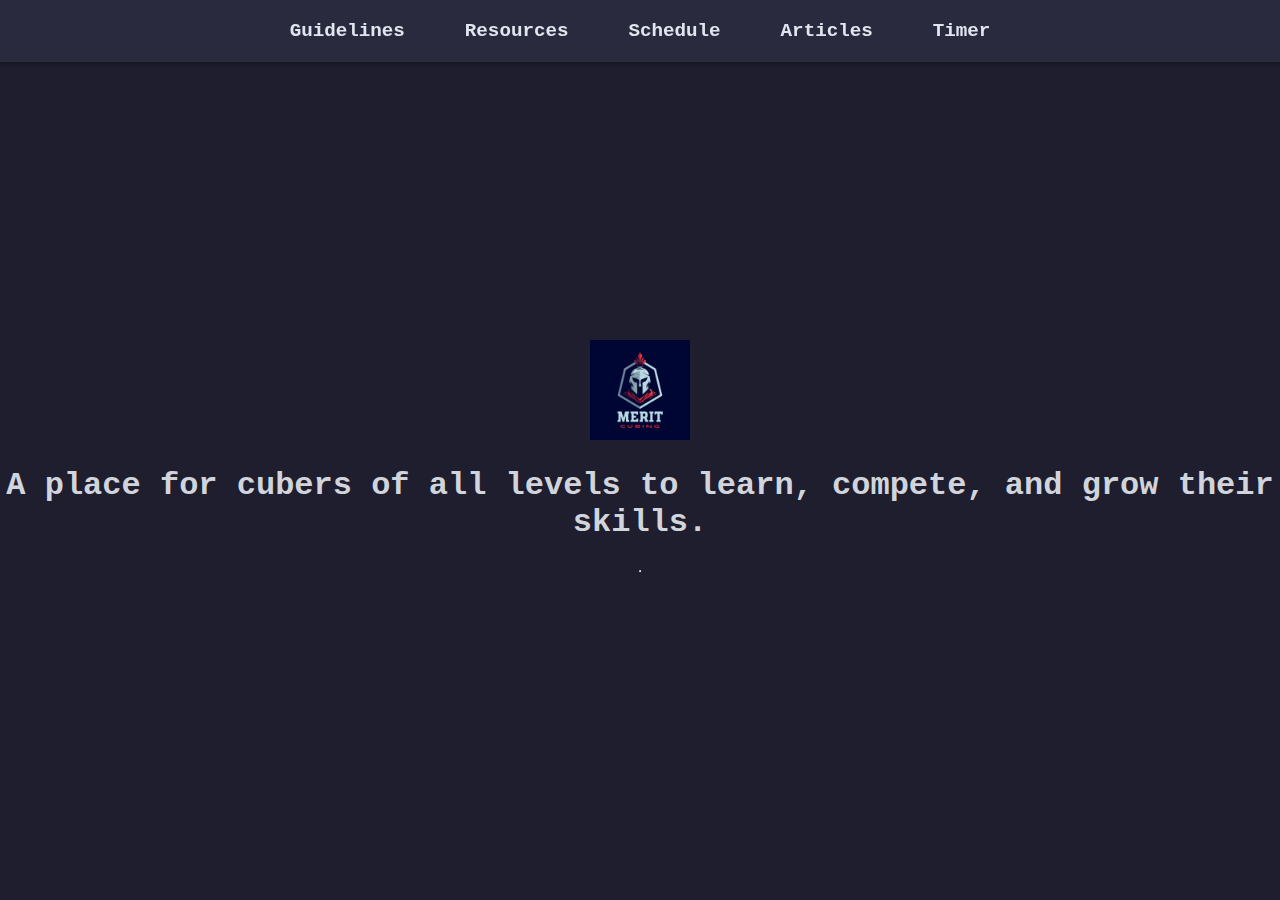
<file: index.html>
<!DOCTYPE html>
<html lang="en">
<head>
    <title>Merit Cubing - Home</title>
    <link rel="icon" href="images/logo.png" type="image/icon">
    <link rel="stylesheet" href="css/styles.css">
    <meta name="description" content="A club for Rubik's Cube enjoyers at Merit College Preparatory Academy.
     Meetings are Wednesdays and Fridays during second lunch, located in room 216.">
    <meta name="Revised" content="01/23/25">
    <meta name="Author" content="Merit College Preparatory Academy, Parker Utt">
</head>
<body>
        <a href="https://merit-cubing.github.io/">
            <img src="images/logo.png">
        </a>
        <h1>A place for cubers of all levels to learn, compete, and grow their skills.</h1>
        <hr>
   <nav>
        <h1>
            <a href="https://merit-cubing.github.io/Guidelines">Guidelines</a>
            <a href="https://merit-cubing.github.io/Resources">Resources</a>
            <a href="https://merit-cubing.github.io/Schedule">Schedule</a>
            <a href="https://merit-cubing.github.io/Articles">Articles</a>
            <a href="https://merit-cubing.github.io/Timer">Timer</a>
        </h1>
    </nav>
</body>
</html>
</file>
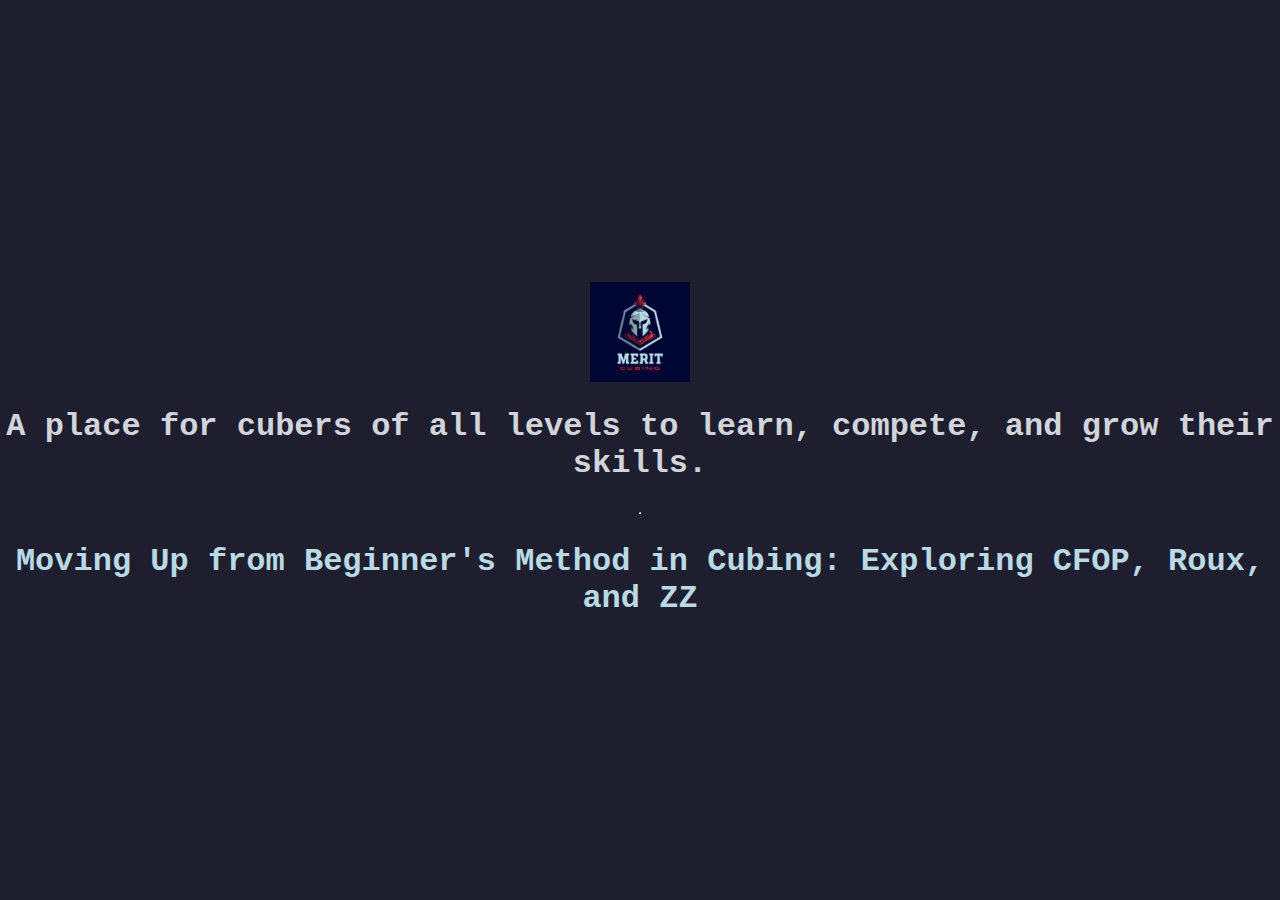
<file: Articles.html>
<!DOCTYPE html>
<html lang="en">
<head>
  <title>Merit Cubing - Articles</title>
  <link rel="icon" href="images/logo.png" type="image/icon">
  <link rel="stylesheet" href="css/styles.css">
  <meta name="description" content="Articles and resources for the Merit Cubing Community">
  <meta name="Revised" content="11/21/24">
  <meta name="Author" content="Merit College Preparatory Academy, Parker Utt">
  <meta charset="UTF-8">
</head>
<body>
<a href="https://merit-cubing.github.io/">
  <img src="images/logo.png">
</a>
<h1>A place for cubers of all levels to learn, compete, and grow their skills.</h1>
<hr>
<a href="articles/cfop-vs-roux-vs-zz.html">
  <h1 style="color: #b9dae4">Moving Up from Beginner's Method in Cubing: Exploring CFOP, Roux, and ZZ</h1>
</a>
</body>
</html>
</file>
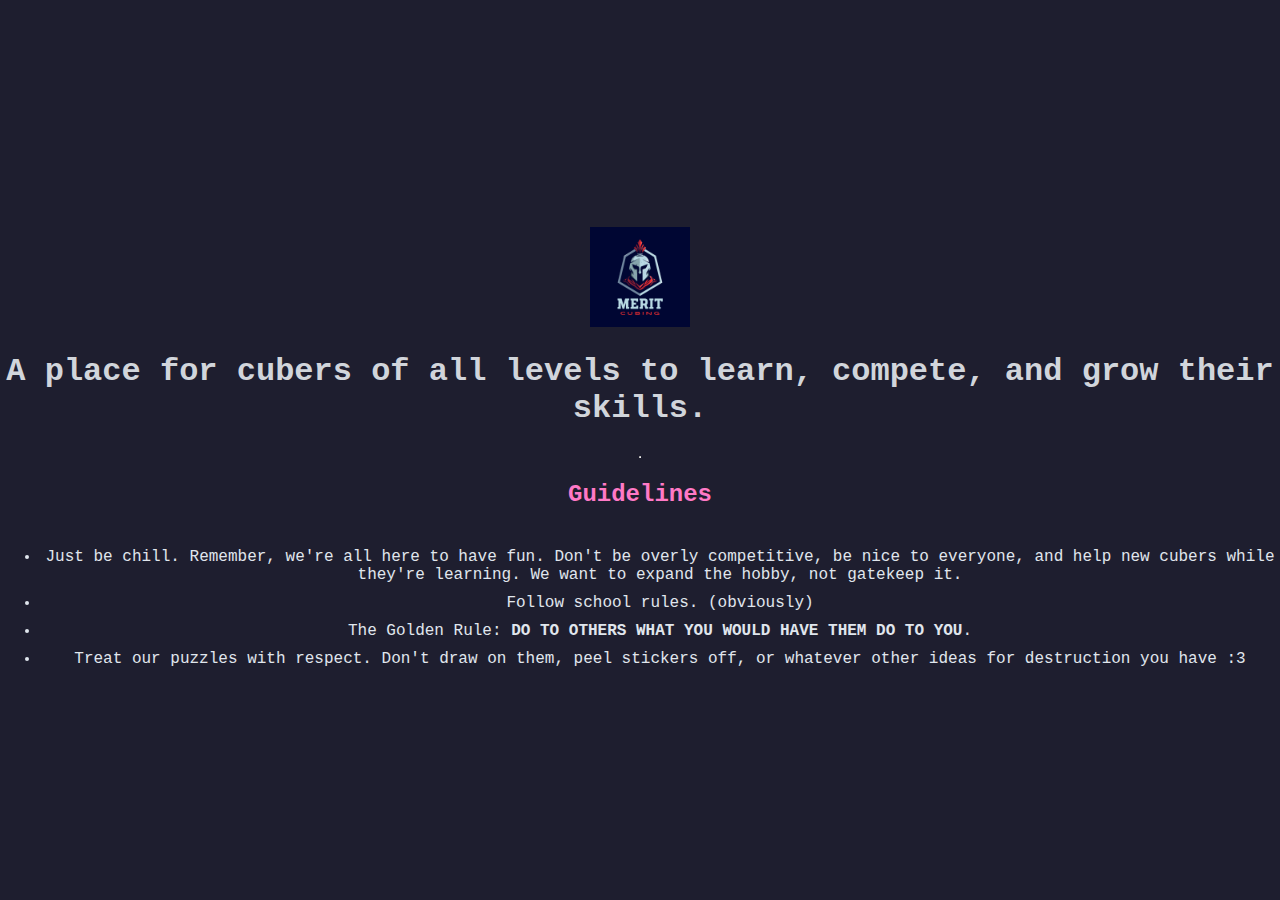
<file: Guidelines.html>
<!DOCTYPE html>
<html lang="en">
<head>
    <meta charset="UTF-8">
    <meta name="viewport" content="width=device-width, initial-scale=1.0">
    <title>Merit Cubing - Guidelines</title>
    <link rel="icon" href="images/logo.png">
    <link rel="stylesheet" href="css/styles.css">
    <meta name="Revised" content="11/21/24">
    <meta name="Author" content="Merit College Preparatory Academy, Parker Utt">
</head>
<body>
    <a href="https://merit-cubing.github.io/">
        <img src="images/logo.png" alt="Logo">
    </a>
    <h1>A place for cubers of all levels to learn, compete, and grow their skills.</h1>
    <hr>
    <h3>Guidelines</h3>
    <ul>
        <li>Just be chill. Remember, we're all here to have fun. Don't be overly competitive, 
        be nice to everyone, and help new cubers while they're learning. 
        We want to expand the hobby, not gatekeep it.</li>
        <li>Follow school rules. (obviously)</li>
        <li>The Golden Rule: <b>DO TO OTHERS WHAT YOU WOULD HAVE THEM DO TO YOU</b>.</li>
        <li>Treat our puzzles with respect. 
        Don't draw on them, peel stickers off, or whatever other 
        ideas for destruction you have :3</li>
    </ul>
</body>
</html>
</file>
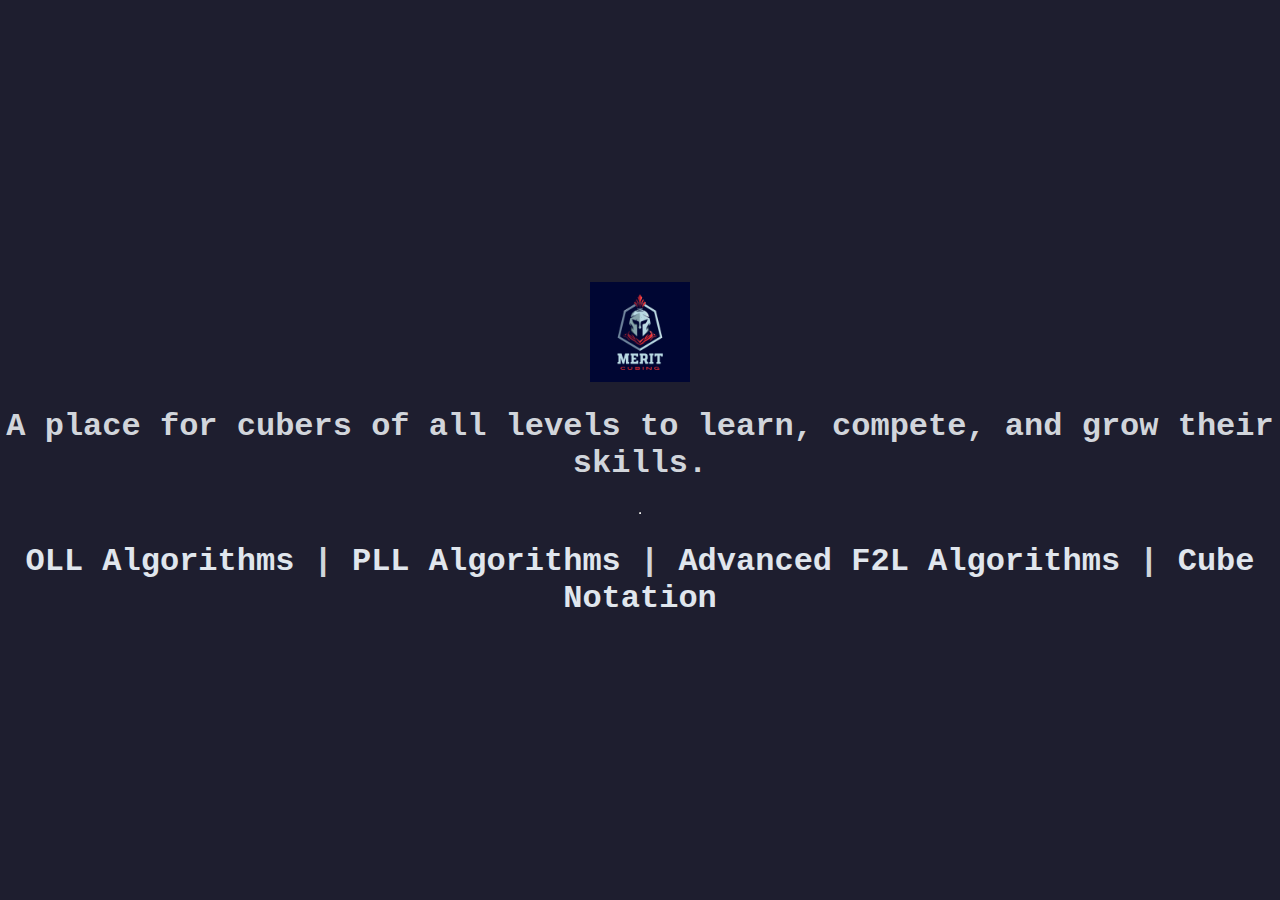
<file: Resources.html>
<!DOCTYPE html>
<html lang="en">
<head>
    <meta charset="UTF-8">
    <meta name="viewport" content="width=device-width, initial-scale=1.0">
    <title>Merit Cubing - Resources</title>
    <link rel="icon" href="images/logo.png">
    <link rel="stylesheet" href="css/styles.css">
    <meta name="Revised" content="11/21/24">
    <meta name="Author" content="Merit College Preparatory Academy, Parker Utt">
</head>
<body>
    <a href="https://merit-cubing.github.io/">
        <img src="images/logo.png" alt="Logo">
    </a>
    <h1>A place for cubers of all levels to learn, compete, and grow their skills.</h1>
    <hr>
    <h1>
        <a href="files/oll-algorithms.pdf" target="_blank"><b>OLL Algorithms</b></a> | 
        <a href="files/pll-algorithms.pdf" target="_blank"><b>PLL Algorithms</b></a> |
        <a href="files/f2l.pdf" target="_blank"><b>Advanced F2L Algorithms</b></a> |
        <a href="https://solvethecube.com/notation" target="_blank"><b>Cube Notation</b></a>
    </h1>
</body>
</html>
</file>
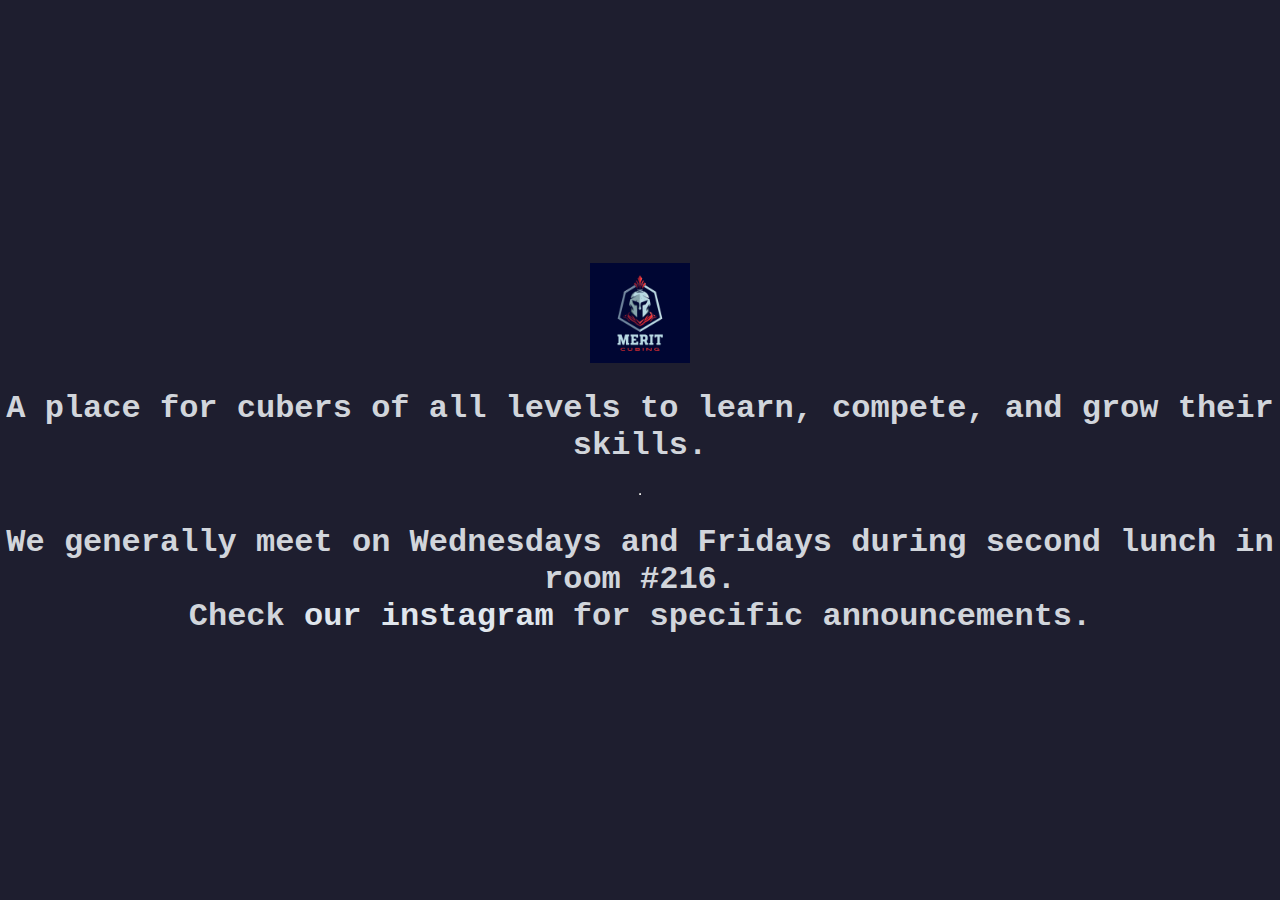
<file: Schedule.html>
<!DOCTYPE html>
<html lang="en">
<head>
    <meta charset="UTF-8">
    <meta name="viewport" content="width=device-width, initial-scale=1.0">
    <title>Merit Cubing - Schedule</title>
    <link rel="icon" href="images/logo.png">
    <link rel="stylesheet" href="css/styles.css">
    <meta name="description" content="Meetings are Wednesdays and Fridays during second lunch, located in room 216.">
    <meta name="Revised" content="11/21/24">
    <meta name="Author" content="Merit College Preparatory Academy, Parker Utt">
</head>
<body>
    <a href="https://merit-cubing.github.io/">
        <img src="images/logo.png" alt="Logo">
    </a>
    <h1>A place for cubers of all levels to learn, compete, and grow their skills.</h1>
    <hr>
    <h1>We generally meet on Wednesdays and Fridays during second lunch in room #216. <br> Check <a href="https://www.instagram.com/meritcubing/" target="_blank">our instagram</a> for specific announcements.</h1>
</body>
</html>
</file>
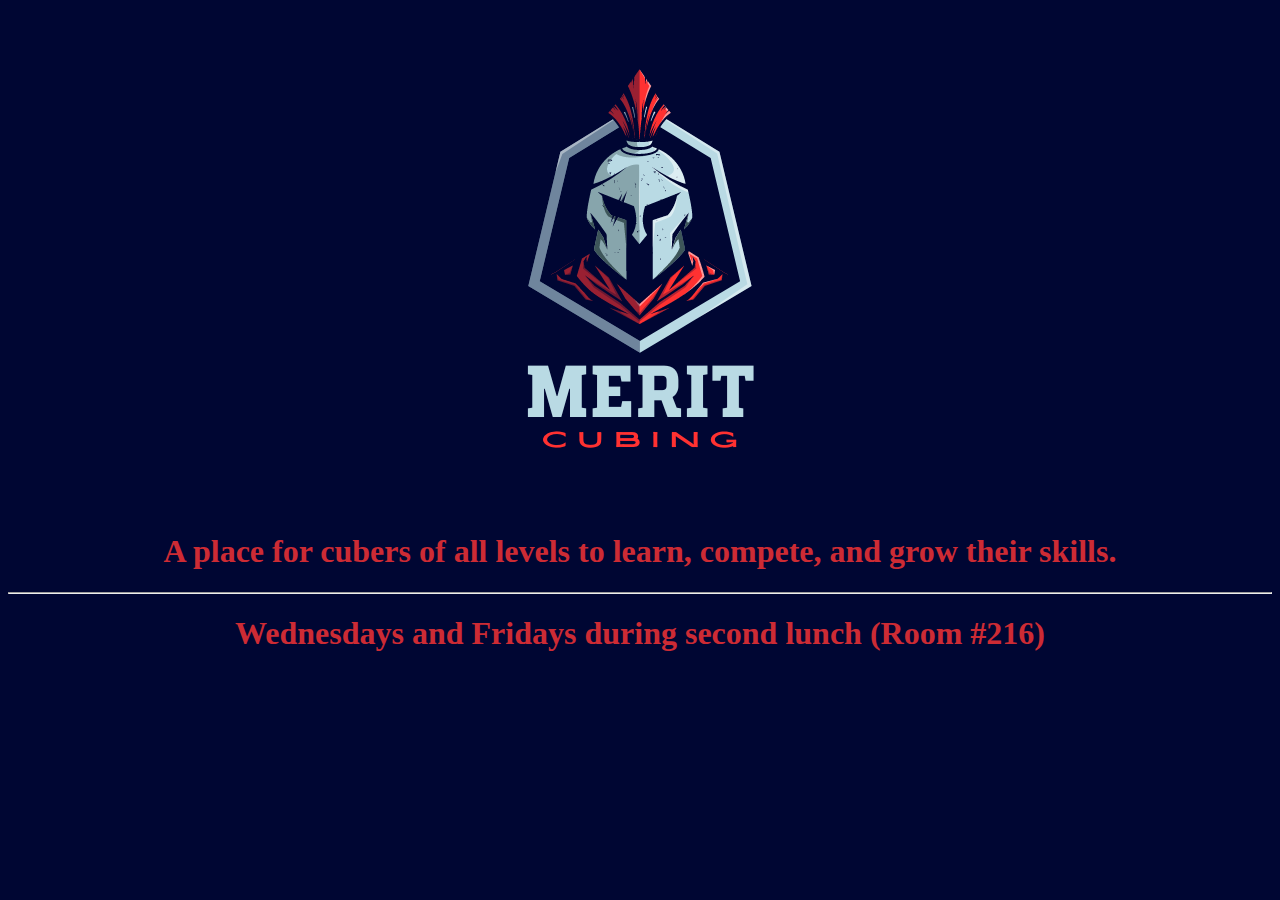
<file: Scrambler.html>
<!DOCTYPE html>
<html lang="en">
<head>
    <meta charset="UTF-8">
    <meta name="viewport" content="width=device-width, initial-scale=1.0">
    <title>Merit Cubing - Schedule</title>
    <link rel="icon" href="images/logo.png">
    <link rel="stylesheet" href="styles.css">
</head>
<body>
    <a href="https://merit-cubing.github.io/">
        <img src="images/logo.png" alt="Logo">
    </a>
    <h1>A place for cubers of all levels to learn, compete, and grow their skills.</h1>
    <hr>
    <h1>Wednesdays and Fridays during second lunch (Room #216)</h1>
</body>
</html>
</file>
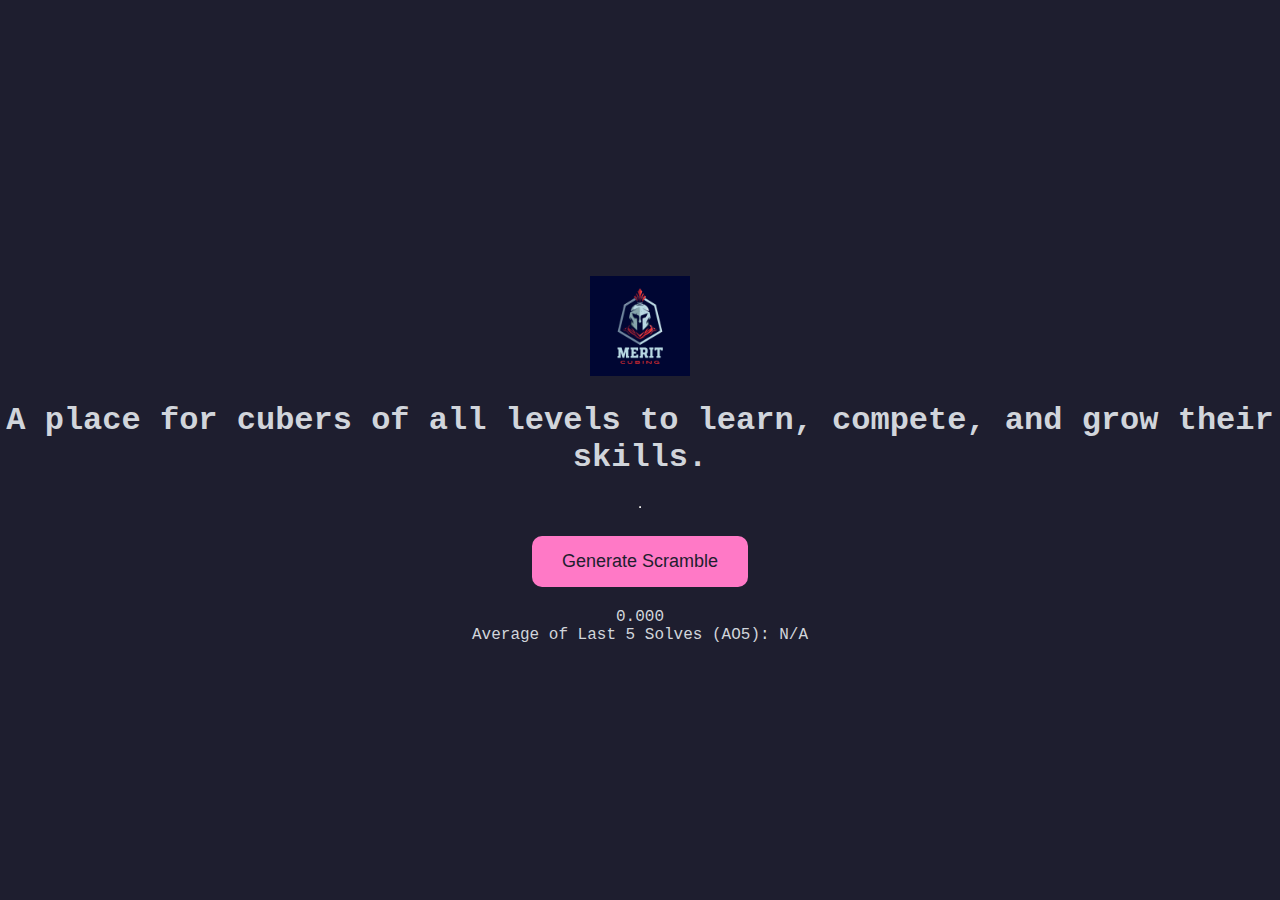
<file: Timer.html>
<!DOCTYPE html>
<html lang="en">
<head>
    <title>Timer</title>
    <link rel="icon" href="images/logo.png">
    <link rel="stylesheet" href="css/styles.css">
    <meta name="description" content="3x3 Scramble Generator/timer, with AO5 tracker.">
    <meta name="Revised" content="10/21/24">
    <meta name="Author" content="Merit College Preparatory Academy, Parker Utt">
</head>
<body>
<a href="https://merit-cubing.github.io/">
    <img src="images/logo.png" alt="Home">
</a>
<h1>A place for cubers of all levels to learn, compete, and grow their skills.</h1>
<hr>

<div id="container">
    <button onclick="genScramble()">Generate Scramble</button>
    <h1 id="scramble"></h1>
    <script src="js/scrambler.js"></script>
    <div id="timer">0.000</div>
    <div>Average of Last 5 Solves (AO5): <span id="ao5">N/A</span></div>
</div>
<script src="js/timer.js"></script>
</body>
</html>
</file>
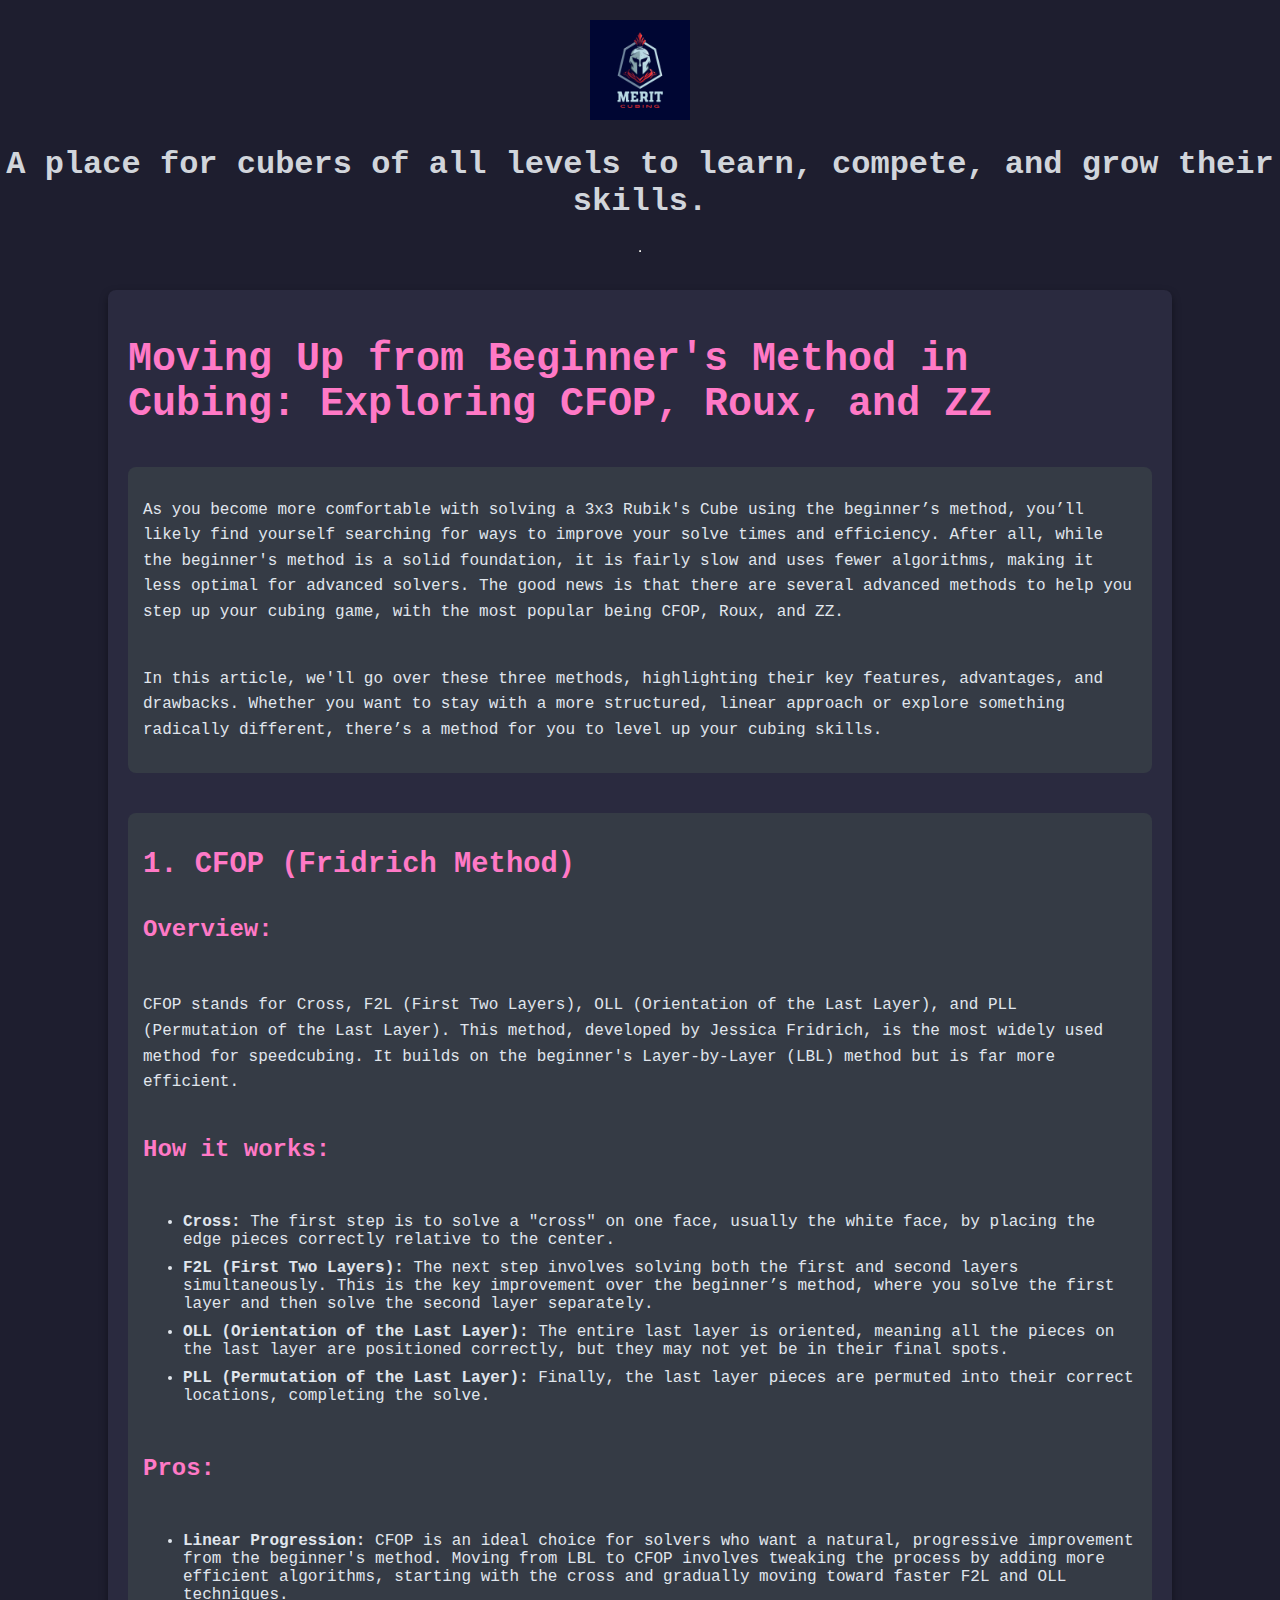
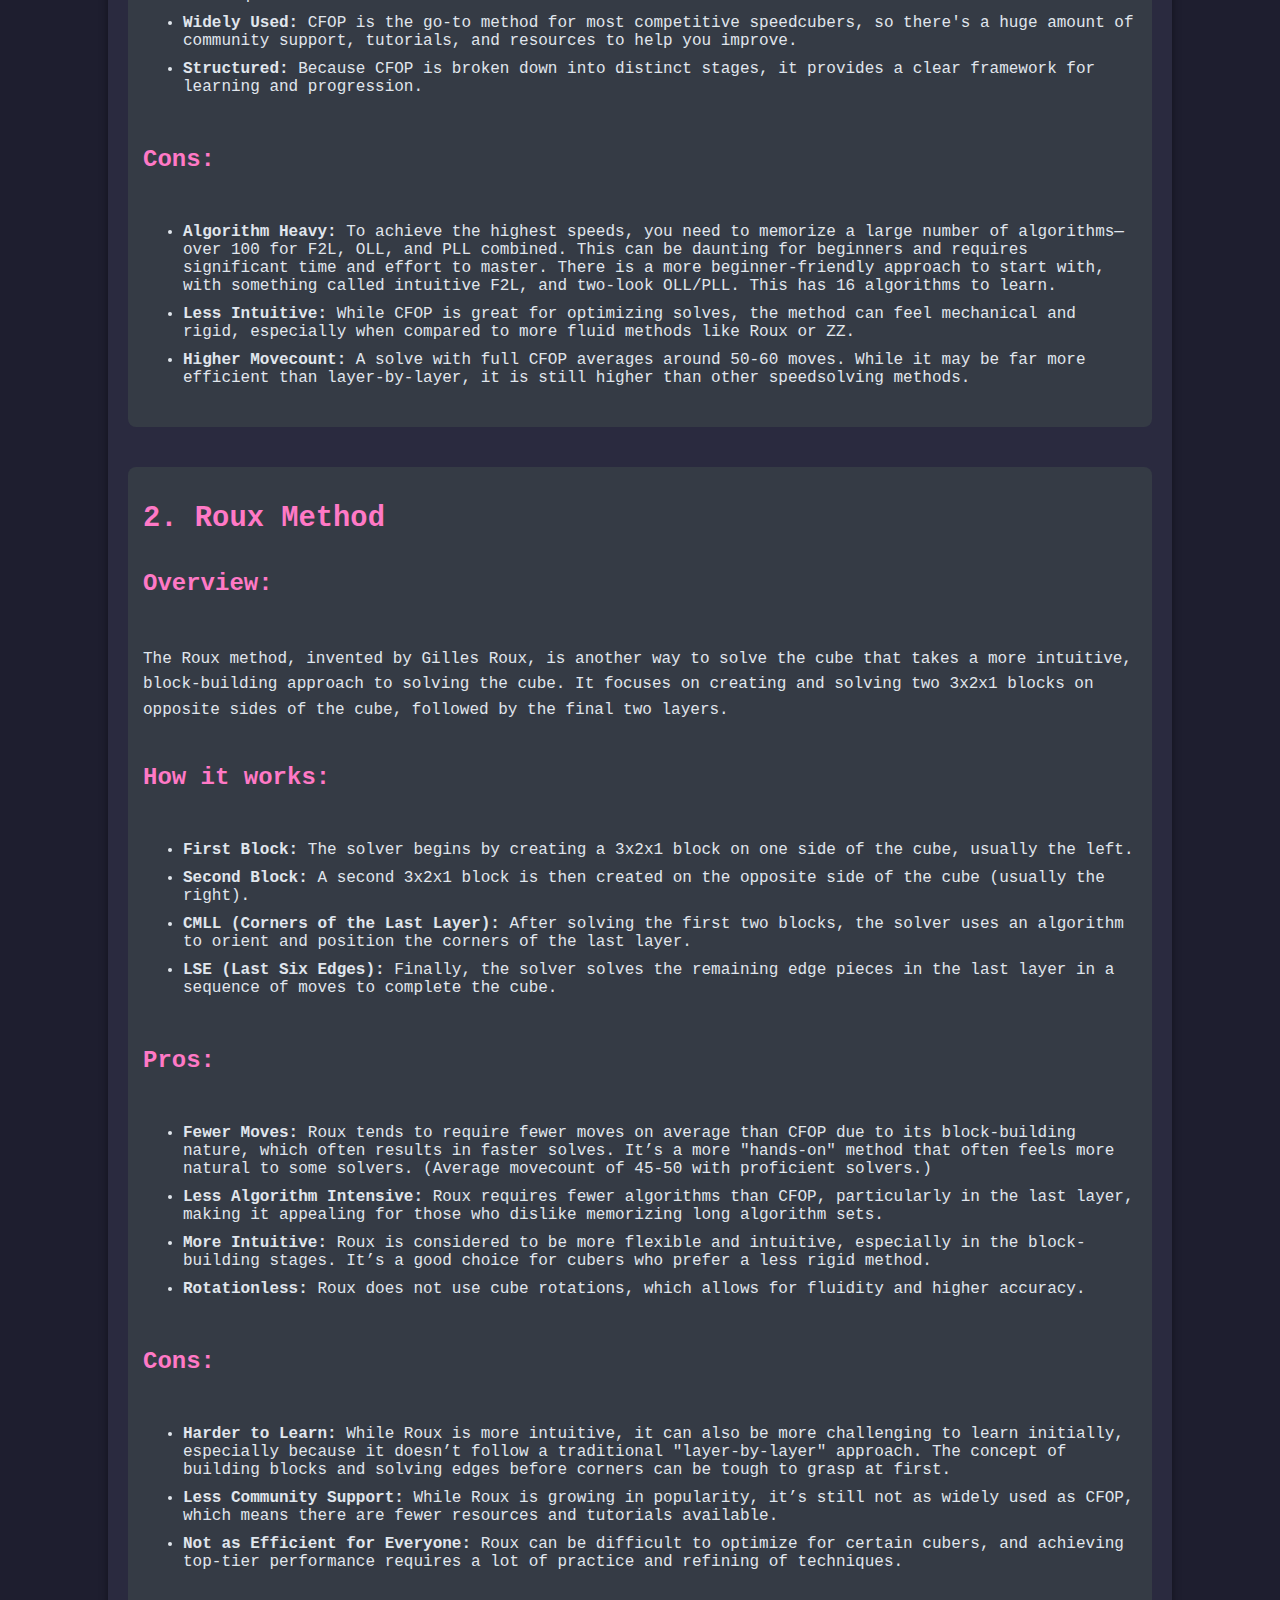
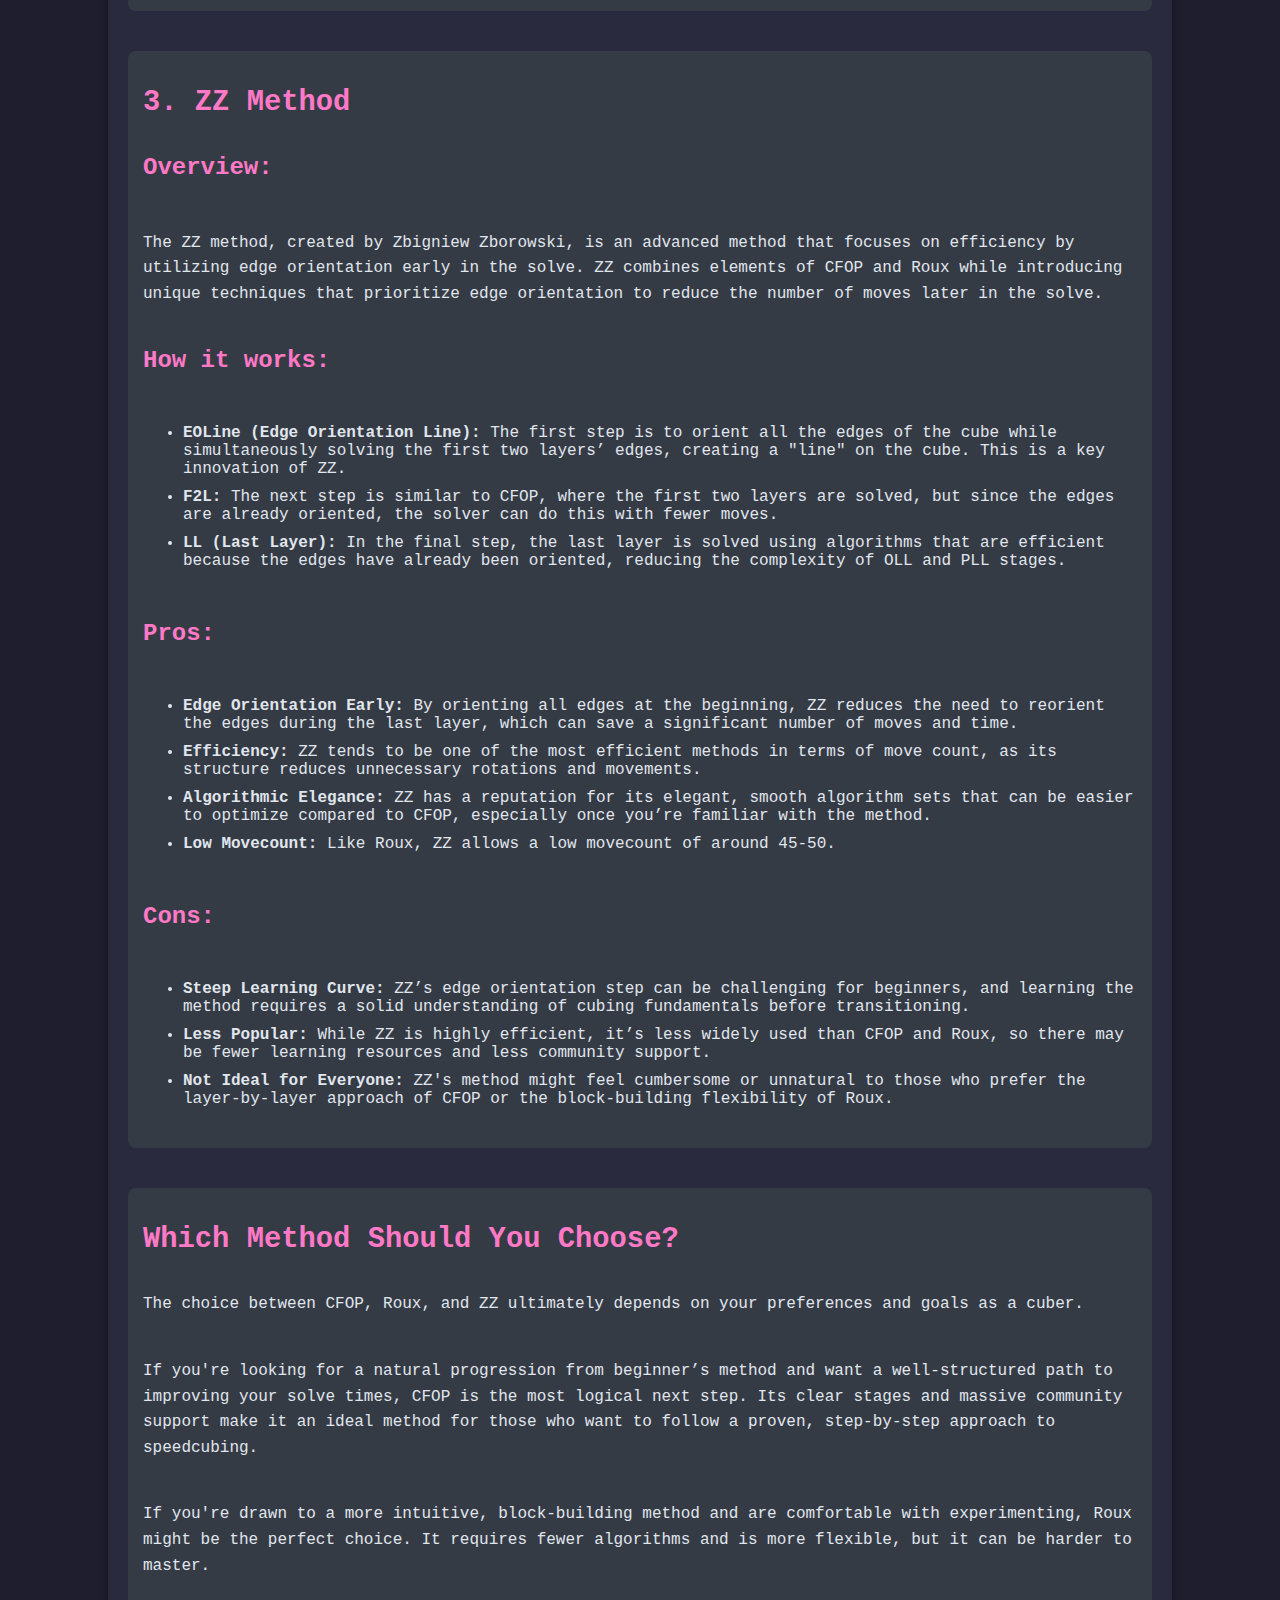
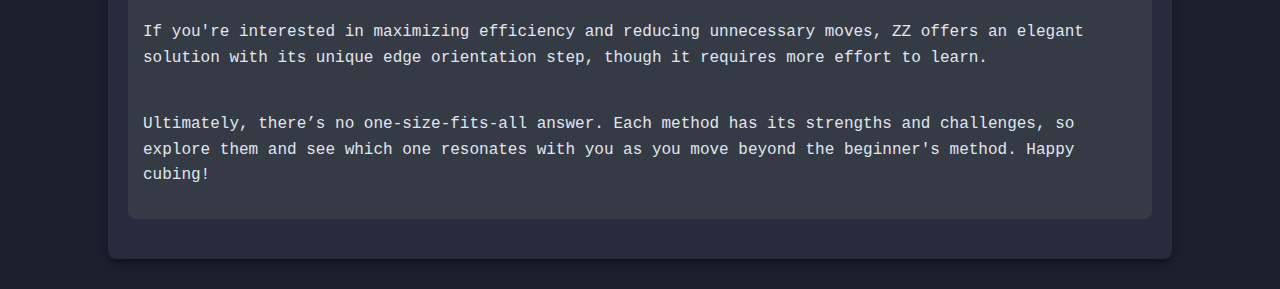
<file: articles/cfop-vs-roux-vs-zz.html>
<!DOCTYPE html>
<html lang="en">
<head>
  <title>Merit Cubing - Moving Up from Beginner's Method in Cubing: Exploring CFOP, Roux, and ZZ</title>
  <link rel="icon" href="../images/logo.png" type="image/icon">
  <link rel="stylesheet" href="../css/styles.css">
  <meta name="description" content="A comparison between the three main cubing methods, CFOP, Roux, and ZZ.">
  <meta name="Revised" content="01/23/25">
  <meta name="Author" content="Merit College Preparatory Academy, Parker Utt">
  <meta charset="UTF-8">
</head>
<body>
<a href="https://merit-cubing.github.io/">
  <img src="../images/logo.png" alt="home button">
</a>
<h1>A place for cubers of all levels to learn, compete, and grow their skills.</h1>
<hr>
<article style="text-align: left">
  <header>
    <h1>Moving Up from Beginner's Method in Cubing: Exploring CFOP, Roux, and ZZ</h1>
  </header>

  <section>
    <p>As you become more comfortable with solving a 3x3 Rubik's Cube using the beginner’s method, you’ll likely find yourself searching for ways to improve your solve times and efficiency. After all, while the beginner's method is a solid foundation, it is fairly slow and uses fewer algorithms, making it less optimal for advanced solvers. The good news is that there are several advanced methods to help you step up your cubing game, with the most popular being CFOP, Roux, and ZZ.</p>
    <p>In this article, we'll go over these three methods, highlighting their key features, advantages, and drawbacks. Whether you want to stay with a more structured, linear approach or explore something radically different, there’s a method for you to level up your cubing skills.</p>
  </section>

  <section>
    <h2>1. CFOP (Fridrich Method)</h2>
    <h3>Overview:</h3>
    <p>CFOP stands for Cross, F2L (First Two Layers), OLL (Orientation of the Last Layer), and PLL (Permutation of the Last Layer). This method, developed by Jessica Fridrich, is the most widely used method for speedcubing. It builds on the beginner's Layer-by-Layer (LBL) method but is far more efficient.</p>

    <h3>How it works:</h3>
    <ul>
      <li><strong>Cross:</strong> The first step is to solve a "cross" on one face, usually the white face, by placing the edge pieces correctly relative to the center.</li>
      <li><strong>F2L (First Two Layers):</strong> The next step involves solving both the first and second layers simultaneously. This is the key improvement over the beginner’s method, where you solve the first layer and then solve the second layer separately.</li>
      <li><strong>OLL (Orientation of the Last Layer):</strong> The entire last layer is oriented, meaning all the pieces on the last layer are positioned correctly, but they may not yet be in their final spots.</li>
      <li><strong>PLL (Permutation of the Last Layer):</strong> Finally, the last layer pieces are permuted into their correct locations, completing the solve.</li>
    </ul>

    <h3>Pros:</h3>
    <ul>
      <li><strong>Linear Progression:</strong> CFOP is an ideal choice for solvers who want a natural, progressive improvement from the beginner's method. Moving from LBL to CFOP involves tweaking the process by adding more efficient algorithms, starting with the cross and gradually moving toward faster F2L and OLL techniques.</li>
      <li><strong>Widely Used:</strong> CFOP is the go-to method for most competitive speedcubers, so there's a huge amount of community support, tutorials, and resources to help you improve.</li>
      <li><strong>Structured:</strong> Because CFOP is broken down into distinct stages, it provides a clear framework for learning and progression.</li>
    </ul>

    <h3>Cons:</h3>
    <ul>
      <li><strong>Algorithm Heavy:</strong> To achieve the highest speeds, you need to memorize a large number of algorithms—over 100 for F2L, OLL, and PLL combined. This can be daunting for beginners and requires significant time and effort to master. There is a more beginner-friendly approach to start with, with something called intuitive F2L, and two-look OLL/PLL. This has 16 algorithms to learn.</li>
      <li><strong>Less Intuitive:</strong> While CFOP is great for optimizing solves, the method can feel mechanical and rigid, especially when compared to more fluid methods like Roux or ZZ.</li>
      <li><strong>Higher Movecount:</strong> A solve with full CFOP averages around 50-60 moves. While it may be far more efficient than layer-by-layer, it is still higher than other speedsolving methods.</li>
    </ul>
  </section>

  <section>
    <h2>2. Roux Method</h2>
    <h3>Overview:</h3>
    <p>The Roux method, invented by Gilles Roux, is another way to solve the cube that takes a more intuitive, block-building approach to solving the cube. It focuses on creating and solving two 3x2x1 blocks on opposite sides of the cube, followed by the final two layers.</p>

    <h3>How it works:</h3>
    <ul>
      <li><strong>First Block:</strong> The solver begins by creating a 3x2x1 block on one side of the cube, usually the left.</li>
      <li><strong>Second Block:</strong> A second 3x2x1 block is then created on the opposite side of the cube (usually the right).</li>
      <li><strong>CMLL (Corners of the Last Layer):</strong> After solving the first two blocks, the solver uses an algorithm to orient and position the corners of the last layer.</li>
      <li><strong>LSE (Last Six Edges):</strong> Finally, the solver solves the remaining edge pieces in the last layer in a sequence of moves to complete the cube.</li>
    </ul>

    <h3>Pros:</h3>
    <ul>
      <li><strong>Fewer Moves:</strong> Roux tends to require fewer moves on average than CFOP due to its block-building nature, which often results in faster solves. It’s a more "hands-on" method that often feels more natural to some solvers. (Average movecount of 45-50 with proficient solvers.)</li>
      <li><strong>Less Algorithm Intensive:</strong> Roux requires fewer algorithms than CFOP, particularly in the last layer, making it appealing for those who dislike memorizing long algorithm sets.</li>
      <li><strong>More Intuitive:</strong> Roux is considered to be more flexible and intuitive, especially in the block-building stages. It’s a good choice for cubers who prefer a less rigid method.</li>
      <li><strong>Rotationless:</strong> Roux does not use cube rotations, which allows for fluidity and higher accuracy.</li>
    </ul>

    <h3>Cons:</h3>
    <ul>
      <li><strong>Harder to Learn:</strong> While Roux is more intuitive, it can also be more challenging to learn initially, especially because it doesn’t follow a traditional "layer-by-layer" approach. The concept of building blocks and solving edges before corners can be tough to grasp at first.</li>
      <li><strong>Less Community Support:</strong> While Roux is growing in popularity, it’s still not as widely used as CFOP, which means there are fewer resources and tutorials available.</li>
      <li><strong>Not as Efficient for Everyone:</strong> Roux can be difficult to optimize for certain cubers, and achieving top-tier performance requires a lot of practice and refining of techniques.</li>
    </ul>
  </section>

  <section>
    <h2>3. ZZ Method</h2>
    <h3>Overview:</h3>
    <p>The ZZ method, created by Zbigniew Zborowski, is an advanced method that focuses on efficiency by utilizing edge orientation early in the solve. ZZ combines elements of CFOP and Roux while introducing unique techniques that prioritize edge orientation to reduce the number of moves later in the solve.</p>

    <h3>How it works:</h3>
    <ul>
      <li><strong>EOLine (Edge Orientation Line):</strong> The first step is to orient all the edges of the cube while simultaneously solving the first two layers’ edges, creating a "line" on the cube. This is a key innovation of ZZ.</li>
      <li><strong>F2L:</strong> The next step is similar to CFOP, where the first two layers are solved, but since the edges are already oriented, the solver can do this with fewer moves.</li>
      <li><strong>LL (Last Layer):</strong> In the final step, the last layer is solved using algorithms that are efficient because the edges have already been oriented, reducing the complexity of OLL and PLL stages.</li>
    </ul>

    <h3>Pros:</h3>
    <ul>
      <li><strong>Edge Orientation Early:</strong> By orienting all edges at the beginning, ZZ reduces the need to reorient the edges during the last layer, which can save a significant number of moves and time.</li>
      <li><strong>Efficiency:</strong> ZZ tends to be one of the most efficient methods in terms of move count, as its structure reduces unnecessary rotations and movements.</li>
      <li><strong>Algorithmic Elegance:</strong> ZZ has a reputation for its elegant, smooth algorithm sets that can be easier to optimize compared to CFOP, especially once you’re familiar with the method.</li>
      <li><strong>Low Movecount:</strong> Like Roux, ZZ allows a low movecount of around 45-50.</li>
    </ul>

    <h3>Cons:</h3>
    <ul>
      <li><strong>Steep Learning Curve:</strong> ZZ’s edge orientation step can be challenging for beginners, and learning the method requires a solid understanding of cubing fundamentals before transitioning.</li>
      <li><strong>Less Popular:</strong> While ZZ is highly efficient, it’s less widely used than CFOP and Roux, so there may be fewer learning resources and less community support.</li>
      <li><strong>Not Ideal for Everyone:</strong> ZZ's method might feel cumbersome or unnatural to those who prefer the layer-by-layer approach of CFOP or the block-building flexibility of Roux.</li>
    </ul>
  </section>

  <section>
    <h2>Which Method Should You Choose?</h2>
    <p>The choice between CFOP, Roux, and ZZ ultimately depends on your preferences and goals as a cuber.</p>
    <p>If you're looking for a natural progression from beginner’s method and want a well-structured path to improving your solve times, CFOP is the most logical next step. Its clear stages and massive community support make it an ideal method for those who want to follow a proven, step-by-step approach to speedcubing.</p>
    <p>If you're drawn to a more intuitive, block-building method and are comfortable with experimenting, Roux might be the perfect choice. It requires fewer algorithms and is more flexible, but it can be harder to master.</p>
    <p>If you're interested in maximizing efficiency and reducing unnecessary moves, ZZ offers an elegant solution with its unique edge orientation step, though it requires more effort to learn.</p>
    <p>Ultimately, there’s no one-size-fits-all answer. Each method has its strengths and challenges, so explore them and see which one resonates with you as you move beyond the beginner's method. Happy cubing!</p>
  </section>
</article>

</body>
</html>
</file>
<file: css/styles.css>
body {
    background-color: #1e1e2f;
    color: #d1d5db;
    text-align: center;
    margin: 0;
    padding: 0;
    font-family: 'Consolas', 'Monaco', 'Courier New', monospace;
    display: flex;
    justify-content: center;
    align-items: center;
    min-height: 100vh;
    flex-direction: column;
}

nav {
    width: 100%;
    background-color: #2a2a3f;
    padding: 10px 0;
    box-shadow: 0 2px 4px rgba(0, 0, 0, 0.3);
    position: fixed;
    top: 0;
    left: 0;
    z-index: 10;
}

nav h1 {
    display: flex;
    justify-content: center;
    gap: 30px;
    margin: 0;
}

nav a {
    color: #e0e6ed;
    text-decoration: none;
    font-size: 1.2rem;
    font-weight: bold;
    padding: 10px 15px;
    border-radius: 5px;
    transition: background-color 0.3s ease, color 0.3s ease;
}

nav a:hover {
    background-color: #ff79c6;
    color: #1e1e2f;
    text-decoration: none;
}

a img {
    margin-top: 20px;
    max-width: 100px;
}

article {
    width: 80%;
    max-width: 1200px; 
    margin: 30px auto;
    padding: 20px;
    background-color: #2a2a3f;
    border-radius: 8px;
    box-shadow: 0px 4px 8px rgba(0, 0, 0, 0.4);
    display: flex;
    flex-direction: column;
    justify-content: flex-start;
    gap: 20px;
}

article header h1 {
    color: #ff79c6;
    font-size: 2.5rem;
    margin-bottom: 20px;
}

section {
    margin-bottom: 20px;
    padding: 15px;
    background-color: #353b45;
    border-radius: 8px;
    display: flex;
    flex-direction: column;
    gap: 10px;
}

h2 {
    color: #ff79c6;
    font-size: 1.8rem;
    margin-top: 20px;
    margin-bottom: 10px;
}

h3 {
    color: #ff79c6;
    font-size: 1.5rem;
    margin-top: 15px;
}

section p {
    font-size: 1rem;
    line-height: 1.6;
    margin-bottom: 15px;
    color: #e0e6ed;
}

ul, ol {
    padding-left: 40px;
    margin-bottom: 15px;
    color: #e0e6ed;
}

ul li, ol li {
    margin-bottom: 10px;
}

button {
    background-color: #ff79c6;
    color: #1e1e2f;
    padding: 15px 30px;
    font-size: 18px;
    border-radius: 10px;
    border: none;
    cursor: pointer;
    margin-top: 20px;
    align-self: center;
}

a {
    color: #e0e6ed;
    text-decoration: none;
    font-weight: bold;
}

a:hover {
    text-decoration: underline;
}
</file>
<file: styles.css>
body {
    background-color: #000633;
    color: #b9dae4;
    text-align: center;
  }
  h1 {
    color: #cd2b34;
    text-align: center;
  }
  button {
    background-color: #cd2b34;
    color: #b9dae4;
    padding: 15px 30px;
    font-size: 18px;
    border-radius: 10px;
    border: none;
    cursor: pointer;
  }
  a {
    color: #b9dae4;
    text-decoration: none;
  }
  a:hover {
    text-decoration: underline;
  }
  h3 {
    color: #cd2b34;
  }
  ol {
    color: #b9dae4;
    text-align: left;
    display: inline-block;
  }
  #timer {
    color: #b9dae4;
    font-size: 150px;
  }
  #ao5 {
    color: #b9dae4;
  }
</file>
